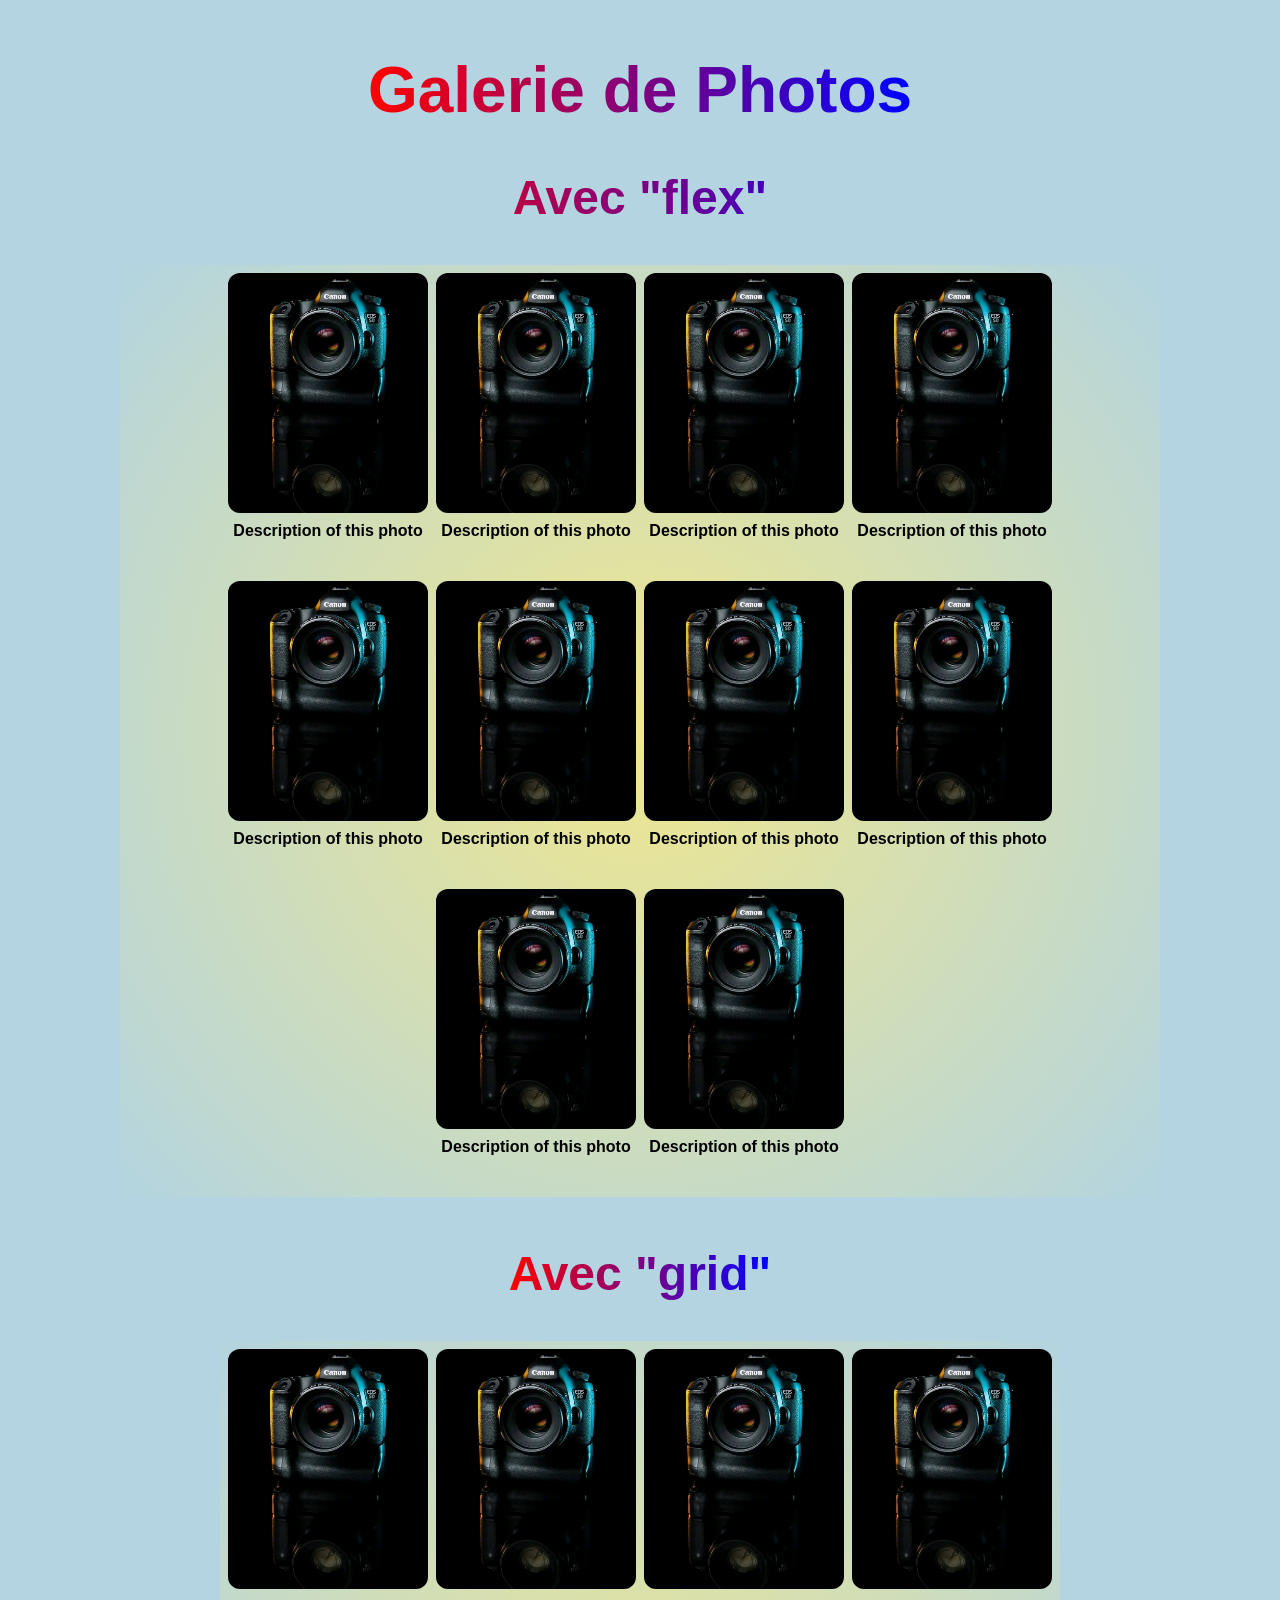
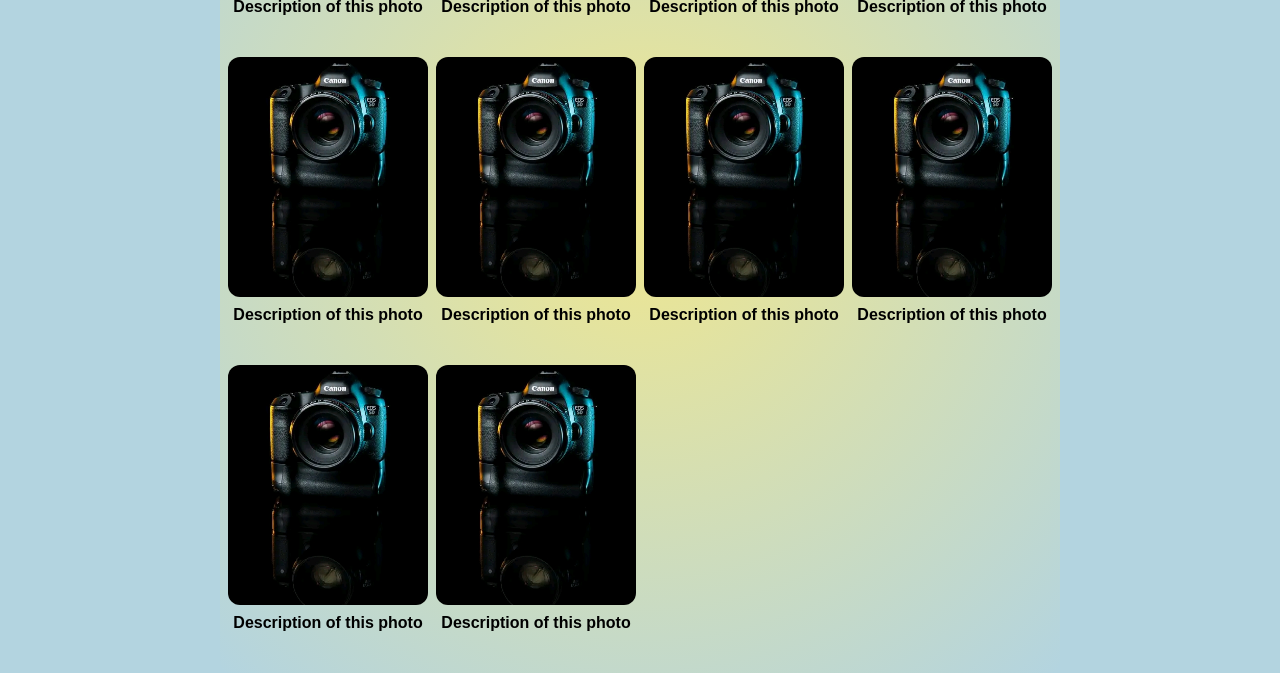
<file: galerie-photo/index.html>
<!DOCTYPE html>
<html lang="en">
<head>
    <meta charset="UTF-8">
    <meta name="viewport" content="width=device-width, initial-scale=1.0">
    <title>Galerie | Photos</title>
    <link rel="stylesheet" href="style.css">
</head>
<body>
  <div class="title">
    <h1>Galerie de Photos</h1>
    <h2>Avec "flex"</h2>
  </div>
  <div class="conteneur">
   <div class="photo">
      <img src="assets/images/cmr.jpg" alt="Photo 1">
      <div class="desc">Description of this photo</div>
    </div>
    <div class="photo">
      <img src="assets/images/cmr.jpg" alt="Photo 2">
      <div class="desc">Description of this photo</div>
    </div>
    <div class="photo">
      <img src="assets/images/cmr.jpg" alt="Photo 3">
      <div class="desc">Description of this photo</div>
    </div>
    <div class="photo">
      <img src="assets/images/cmr.jpg" alt="Photo 4">
      <div class="desc">Description of this photo</div>
    </div>
    <div class="photo">
      <img src="assets/images/cmr.jpg" alt="Photo 1">
      <div class="desc">Description of this photo</div>
    </div>
    <div class="photo">
      <img src="assets/images/cmr.jpg" alt="Photo 2">
      <div class="desc">Description of this photo</div>
    </div>
    <div class="photo">
      <img src="assets/images/cmr.jpg" alt="Photo 3">
      <div class="desc">Description of this photo</div>
    </div>
    <div class="photo">
      <img src="assets/images/cmr.jpg" alt="Photo 4">
      <div class="desc">Description of this photo</div>
    </div>
      <div class="photo">
      <img src="assets/images/cmr.jpg" alt="Photo 1">
      <div class="desc">Description of this photo</div>
    </div>
    <div class="photo">
      <img src="assets/images/cmr.jpg" alt="Photo 2">
      <div class="desc">Description of this photo</div>
    </div>
  </div> 

  <div class="title">
    <h2>Avec "grid"</h2>
  </div>
  <div class="conteneur2">
   <div class="photo">
      <img src="assets/images/cmr.jpg" alt="Photo 1">
      <div class="desc">Description of this photo</div>
    </div>
    <div class="photo">
      <img src="assets/images/cmr.jpg" alt="Photo 2">
      <div class="desc">Description of this photo</div>
    </div>
    <div class="photo">
      <img src="assets/images/cmr.jpg" alt="Photo 3">
      <div class="desc">Description of this photo</div>
    </div>
    <div class="photo">
      <img src="assets/images/cmr.jpg" alt="Photo 4">
      <div class="desc">Description of this photo</div>
    </div>
    <div class="photo">
      <img src="assets/images/cmr.jpg" alt="Photo 1">
      <div class="desc">Description of this photo</div>
    </div>
    <div class="photo">
      <img src="assets/images/cmr.jpg" alt="Photo 2">
      <div class="desc">Description of this photo</div>
    </div>
    <div class="photo">
      <img src="assets/images/cmr.jpg" alt="Photo 3">
      <div class="desc">Description of this photo</div>
    </div>
    <div class="photo">
      <img src="assets/images/cmr.jpg" alt="Photo 4">
      <div class="desc">Description of this photo</div>
    </div>
      <div class="photo">
      <img src="assets/images/cmr.jpg" alt="Photo 1">
      <div class="desc">Description of this photo</div>
    </div>
    <div class="photo">
      <img src="assets/images/cmr.jpg" alt="Photo 2">
      <div class="desc">Description of this photo</div>
    </div>
  </div> 
</body>
</html>
</file>
<file: galerie-photo/style.css>
body{
    margin: 0;
    padding: 0;
    text-align: center;
    display: flex;
    flex-direction: column;
    justify-content: center;
    align-items: center;
    background-color: #b3d4e0;
    font-family: sans-serif;
}
.title{
    font-size: 2rem;
    font-weight: bold;
    margin-top: 10px;
    background: linear-gradient(to left,darkviolet,#f0e78e,blue,red);
    background-size: 300% 100%;
    -webkit-background-clip: text;
    -webkit-text-fill-color: transparent;
    background-clip: text;
}
.conteneur{
    width: 80%;
    height: 80%;
    display: flex;
    flex-direction: row;
    flex-wrap: wrap;
    justify-content: center;
    background: radial-gradient(circle, #f0e78e,#b3d4e0);
    gap: 8px;
    padding: 8px;
    border-radius: 12px;
}
.photo{
    width: 200px;
    height: 300px;
    transition: 1s;
}
.photo img{
    width: 100%;
    height: 80%;
    object-fit: cover;
    border-radius: 12px;
    background-repeat: no-repeat;
    background-position: center;
    background-size: cover;
}
.desc{
    color:black;
    font-size: 1rem;
    font-weight: 800;
    margin-top: 5px;
}
.conteneur2{
    display: grid;
    grid-template-columns: repeat(4, 1fr);
    grid-template-rows: repeat(3, 1fr);
    padding: 8px;
    gap: 8px;
    flex-wrap: wrap;
    border-radius: 12px;
    background: radial-gradient(circle, #f0e78e,#b3d4e0);

}
.photo:hover{
    transform: scale(1.05);  
    text-transform: underline;
}

@media  screen and (max-width: 350px){
    .conteneur{
        width: 70%;
        height: 70%;
        flex-direction: column;
    } 
    .title{
        font-size: 1em;
    }
    .photo{
        width: 100%;
        height: 200px;
    }
    .conteneur2{
       grid-template-columns: repeat(auto-fit,minmax(300px, 1fr));
       grid-template-rows: auto;
}
}

@media screen and (max-width: 768px) {
    .conteneur{
        width: 9%;
        flex-direction: column;
    } 
    .title{
        font-size: 1em;
    }
    .photo{
        width: 100%;
    }
    .conteneur2{
      width: 90%;
      display: grid;
      grid-template-columns: 1fr;
      grid-template-rows: auto;
}
}

@media screen and (max-width: 1024px) {
    .conteneur{
       width: 80%;
       height: 80%;
       display: flex;
       flex-direction: row;
       justify-content: center;
    } 
    .title{
        font-size: 1em;
    }
    .photo img{
        width: 100%;  
    }
    .conteneur2 {
      width: 90%;
      display: grid;
      grid-template-columns: repeat(2, 1fr);
      grid-template-rows: auto;
      gap: 2px;
      padding: 5px;
}
}
</file>
